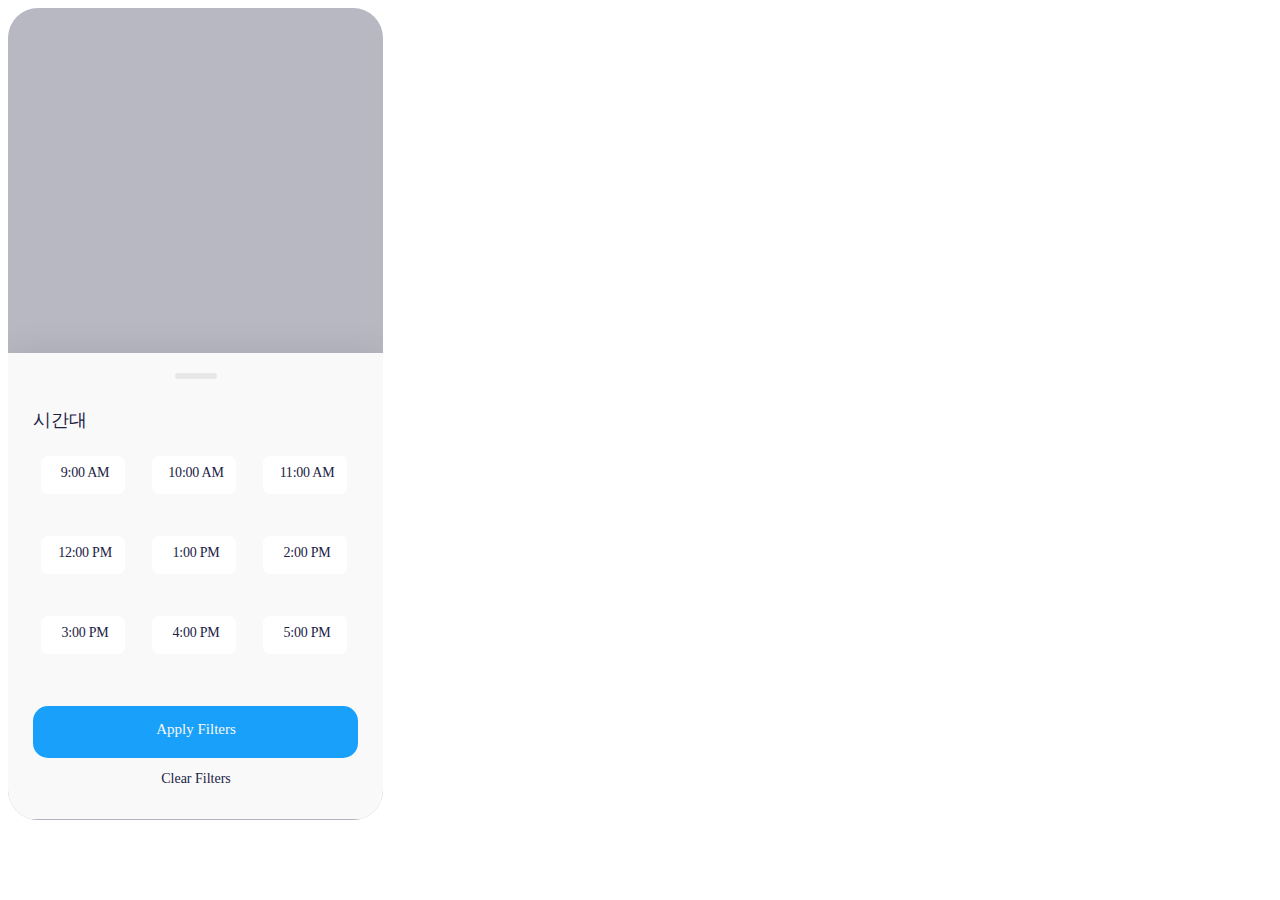
<file: src/main/resources/template/roomFilter.html>
<html><head>
    <link href="../static/css/roomFilter.css" rel="stylesheet" type="text/css">
</head>
<body>
<div class="e26_157">
  
  <div class="e26_235"></div>
  <div class="e26_236">
    <div class="e26_237"></div>
    <div class="e26_238"></div>
  </div>
  <div class="e26_239"><span class="e26_240">Clear Filters</span>
    <div class="e26_241">
      <div class="e26_242"></div><span class="e26_243">Apply Filters</span>
    </div>
  </div>
  <div class="e26_244">
    <div class="e26_245">
      <div class="e26_246">
        <div class="e26_248">
          <div class="e26_249"></div>
          <div class="e26_250"><span class="e26_251">9:00 AM</span></div>
        </div>
      </div>
      <div class="e26_247">
        <div class="e26_248">
          <div class="e26_249"></div>
          <div class="e26_250"><span class="e26_251">10:00 AM</span></div>
        </div>
      </div>
      <div class="e26_252">
        <div class="e26_248">
          <div class="e26_249"></div>
          <div class="e26_250"><span class="e26_251">11:00 AM</span></div>
        </div>
      </div>
      <div class="e26_253">
        <div class="e26_248">
          <div class="e26_249"></div>
          <div class="e26_250"><span class="e26_251">12:00 PM</span></div>
        </div>
      </div>
      <div class="e26_254">
        <div class="e26_248">
          <div class="e26_249"></div>
          <div class="e26_250"><span class="e26_251">1:00 PM</span></div>
        </div>
      </div>
      <div class="e26_255">
        <div class="e26_248">
          <div class="e26_249"></div>
          <div class="e26_250"><span class="e26_251">2:00 PM</span></div>
        </div>
      </div>
      <div class="e26_256">
        <div class="e26_248">
          <div class="e26_249"></div>
          <div class="e26_250"><span class="e26_251">3:00 PM</span></div>
        </div>
      </div>
      <div class="e26_257">
        <div class="e26_248">
          <div class="e26_249"></div>
          <div class="e26_250"><span class="e26_251">4:00 PM</span></div>
        </div>
      </div>
      <div class="e26_258">
        <div class="e26_248">
          <div class="e26_249"></div>
          <div class="e26_250"><span class="e26_251">5:00 PM</span></div>
        </div>
      </div>
    </div><span class="e26_259">시간대</span>
  </div>
</div>

</body></html>
</file>
<file: src/main/resources/static/css/roomFilter.css>
.e26_157 { 
	overflow:hidden;
}
.e26_157 { 
	background-color:rgba(249.00000035762787, 249.00000035762787, 249.00000035762787, 1);
	width:375px;
	height:812px;
	border-top-left-radius:30px;
	border-top-right-radius:30px;
	border-bottom-left-radius:30px;
	border-bottom-right-radius:30px;
	position:absolute;
}

.e26_235 { 
	background-color:rgba(32.00000189244747, 34.00000177323818, 68.00000354647636, 0.30000001192092896);
	width:375px;
	height:812px;
	position:absolute;
	left:0px;
	top:0px;
}
.e26_236 { 
	width:375px;
	height:466px;
	position:absolute;
	left:0px;
	top:345px;
}
.e26_237 { 
	box-shadow:0px -4px 30px rgba(0, 0, 0, 0.07999999821186066);
	background-color:rgba(249.00000035762787, 249.00000035762787, 249.00000035762787, 1);
	width:375px;
	height:466px;
	position:absolute;
	left:0px;
	top:0px;
	border-radius:Symbol(mixed)px;
}
.e26_238 { 
	background-color:rgba(231.12696021795273, 231.12696021795273, 231.12696021795273, 1);
	width:42px;
	height:6px;
	position:absolute;
	left:167px;
	top:20px;
	border-top-left-radius:5px;
	border-top-right-radius:5px;
	border-bottom-left-radius:5px;
	border-bottom-right-radius:5px;
}
.e26_239 { 
	width:325px;
	height:87px;
	position:absolute;
	left:25px;
	top:698px;
}
.e26_240 { 
	color:rgba(32.00000189244747, 34.00000177323818, 68.00000354647636, 1);
	width:82px;
	height:22px;
	position:absolute;
	left:122px;
	top:65px;
	font-family:Poppins;
	text-align:center;
	font-size:14px;
	letter-spacing:0;
	line-height:px;
}
.e26_241 { 
	width:325px;
	height:52px;
	position:absolute;
	left:0px;
	top:0px;
}
.e26_242 { 
	background-color:rgba(24.000000469386578, 160.00000566244125, 251.00000023841858, 1);
	width:325px;
	height:52px;
	position:absolute;
	left:0px;
	top:0px;
	border-top-left-radius:15px;
	border-top-right-radius:15px;
	border-bottom-left-radius:15px;
	border-bottom-right-radius:15px;
}
.e26_243 { 
	color:rgba(249.00000035762787, 249.00000035762787, 249.00000035762787, 1);
	width:92px;
	height:22px;
	position:absolute;
	left:117px;
	top:15px;
	font-family:Poppins;
	text-align:center;
	font-size:15px;
	letter-spacing:0;
	line-height:px;
}
.e26_244 { 
	width:318px;
	height:282px;
	position:absolute;
	left:25px;
	top:400px;
}
.e26_245 { 
	width:310px;
	height:234px;
	position:absolute;
	left:8px;
	top:48px;
}
.e26_246 { 
	width:84px;
	height:38px;
	position:absolute;
	left:0px;
	top:0px;
}

.e26_247 { 
	width:84px;
	height:38px;
	position:absolute;
	left:111px;
	top:0px;
}
.e26_248 { 
	width:84px;
	height:38px;
	position:absolute;
	left:0px;
	top:0px;
}
.e26_249 { 
	background-color:rgba(255, 255, 255, 1);
	width:84px;
	height:38px;
	position:absolute;
	left:0px;
	top:0px;
	border-top-left-radius:7px;
	border-top-right-radius:7px;
	border-bottom-left-radius:7px;
	border-bottom-right-radius:7px;
}
.e26_250 { 
	width:58px;
	height:15px;
	position:absolute;
	left:13px;
	top:11px;
}
.e26_251 { 
	color: rgba(32.00000189244747, 34.00000177323818, 68.00000354647636, 1);
    width: 60px;
    height: 15px;
    position: absolute;
    left: 1px;
    top: -2px;
    font-family: Poppins;
    text-align: center;
    font-size: 14px;
    letter-spacing: -0.23999999463558197;
}
.e26_252 { 
	width:84px;
	height:38px;
	position:absolute;
	left:222px;
	top:0px;
}

.e26_253 { 
	width:84px;
	height:38px;
	position:absolute;
	left:0px;
	top:80px;
}

.e26_254 { 
	width:84px;
	height:38px;
	position:absolute;
	left:111px;
	top:80px;
}

.e26_255 { 
	width:84px;
	height:38px;
	position:absolute;
	left:222px;
	top:80px;
}

.e26_256 { 
	width:84px;
	height:38px;
	position:absolute;
	left:0px;
	top:160px;
}

.e26_257 { 
	width:84px;
	height:38px;
	position:absolute;
	left:111px;
	top:160px;
}

.e26_258 { 
	width:84px;
	height:38px;
	position:absolute;
	left:222px;
	top:160px;
}
.ei26_258_26_248 { 
	width:84px;
	height:38px;
	position:absolute;
	left:0px;
	top:0px;
}
.ei26_258_26_249 { 
	background-color:rgba(255, 255, 255, 1);
	width:84px;
	height:38px;
	position:absolute;
	left:0px;
	top:0px;
	border-top-left-radius:7px;
	border-top-right-radius:7px;
	border-bottom-left-radius:7px;
	border-bottom-right-radius:7px;
}
.ei26_258_26_250 { 
	width:52px;
	height:15px;
	position:absolute;
	left:16px;
	top:11px;
}
.ei26_258_26_251 { 
	color:rgba(32.00000189244747, 34.00000177323818, 68.00000354647636, 1);
	width:52px;
	height:15px;
	position:absolute;
	left:0px;
	top:0px;
	font-family:Poppins;
	text-align:center;
	font-size:14px;
	letter-spacing:-0.23999999463558197;
	line-height:px;
}
.e26_259 { 
    color: rgba(32.00000189244747, 34.00000177323818, 68.00000354647636, 1);
    width: 60px;
    height: 25px;
    position: absolute;
    left: 0px;
    top: 0px;
    font-family: Poppins;
    text-align: left;
    font-size: 18px;
    letter-spacing: 0;
    line-height: px;
}
</file>
